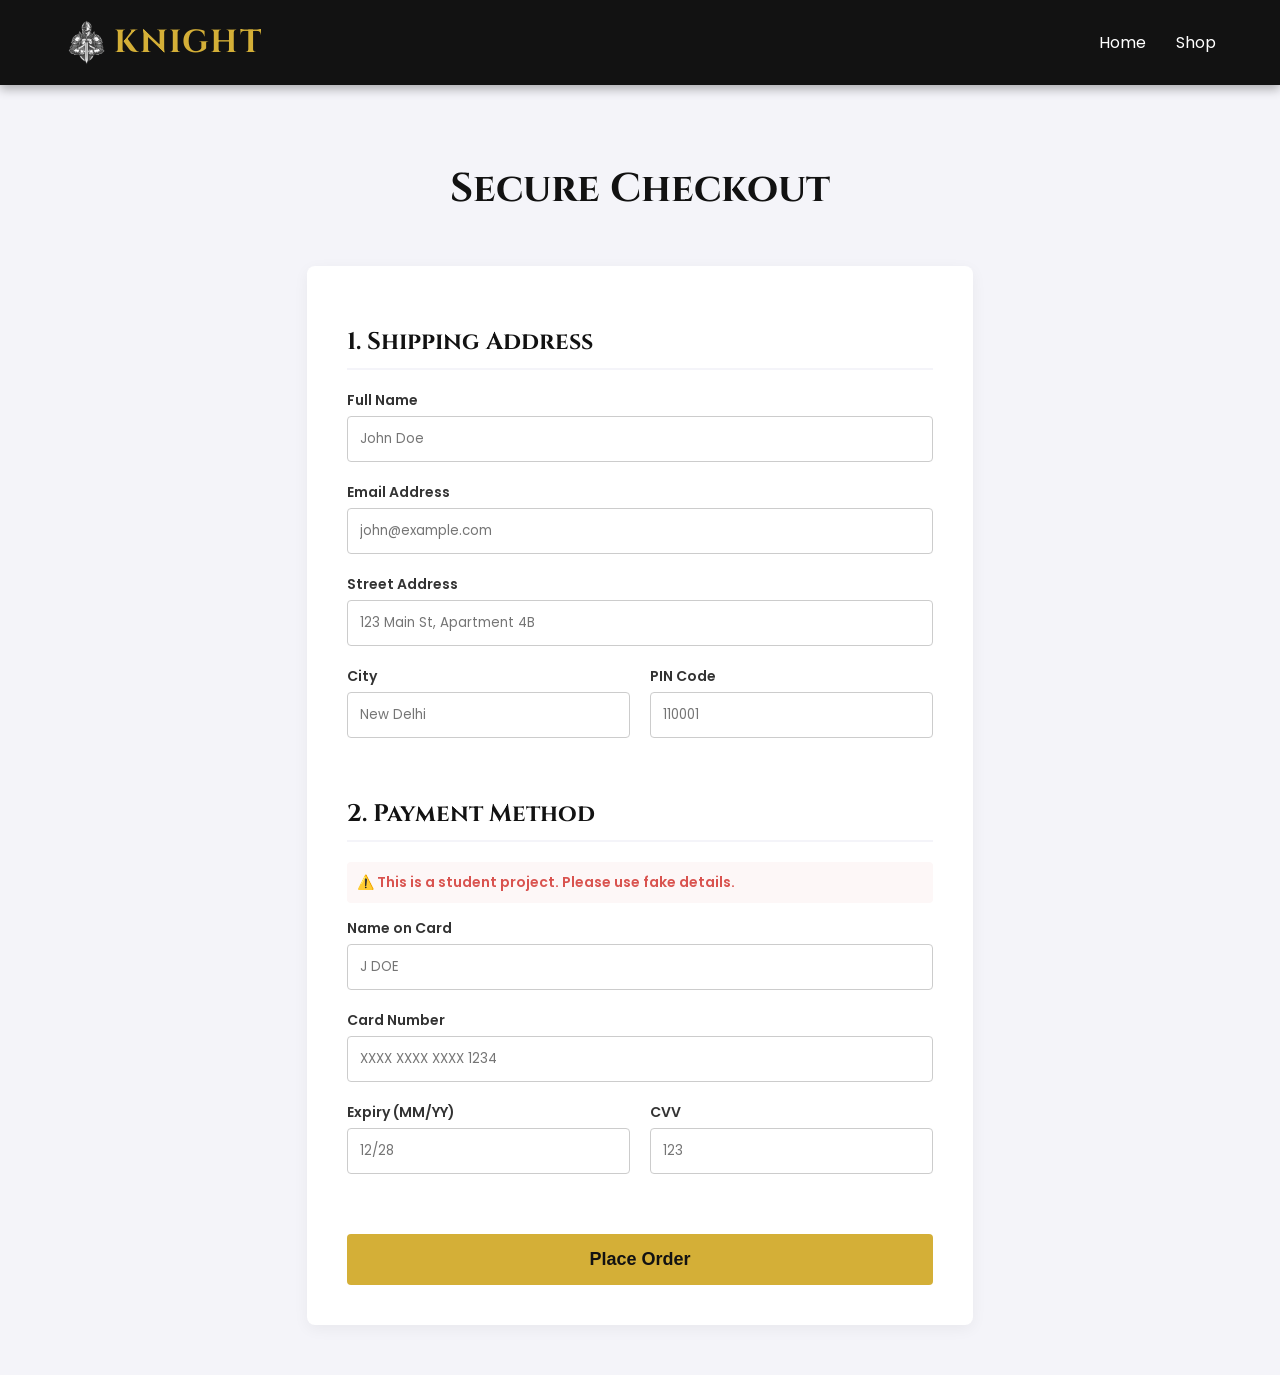
<file: checkout.html>
<!DOCTYPE html>
<html lang="en">

<head>
    <meta charset="UTF-8">
    <meta name="viewport" content="width=device-width, initial-scale=1.0">
    <title>Checkout | Knight</title>
    <link rel="stylesheet" href="style.css">
</head>

<body>

    <header class="knight-header">
        <div class="header-wrapper">
            <a href="index.html" class="logo">
                <img src="images/knight.webp" alt="Logo">
                <span>KNIGHT</span>
            </a>
            <nav class="nav-links">
                <a href="index.html">Home</a>
                <a href="shop.html">Shop</a>
            </nav>
        </div>
    </header>


    <main class="page-container">
        <h1 class="page-title">Secure Checkout</h1>

        <div class="checkout-container">
            <form id="mock-checkout-form">

                <div class="form-section">
                    <h2>1. Shipping Address</h2>
                    <label>Full Name</label>
                    <input type="text" placeholder="John Doe" required>

                    <label>Email Address</label>
                    <input type="email" placeholder="john@example.com" required>

                    <label>Street Address</label>
                    <input type="text" placeholder="123 Main St, Apartment 4B" required>

                    <div class="input-row">
                        <div>
                            <label>City</label>
                            <input type="text" placeholder="New Delhi" required>
                        </div>
                        <div>
                            <label>PIN Code</label>
                            <input type="text" placeholder="110001" required>
                        </div>
                    </div>
                </div>

                <div class="form-section payment-section">
                    <h2>2. Payment Method</h2>
                    <p class="demo-warning">⚠️ This is a student project. Please use fake details.</p>

                    <label>Name on Card</label>
                    <input type="text" placeholder="J DOE" required>

                    <label>Card Number</label>
                    <input type="text" placeholder="XXXX XXXX XXXX 1234" maxlength="19" required>

                    <div class="input-row">
                        <div>
                            <label>Expiry (MM/YY)</label>
                            <input type="text" placeholder="12/28" required>
                        </div>
                        <div>
                            <label>CVV</label>
                            <input type="text" placeholder="123" maxlength="3" required>
                        </div>
                    </div>
                </div>

                <button type="submit" class="hero-btn checkout-submit">Place Order</button>
            </form>
        </div>
    </main>

    <script>
        const checkoutForm = document.getElementById('mock-checkout-form');

        // We tell the form to listen for the "submit" action
        checkoutForm.addEventListener('submit', function (event) {
            // This line stops the page from reloading (which is the default HTML behavior)
            event.preventDefault();

            // Create a fake loading experience
            const submitBtn = document.querySelector('.checkout-submit');
            submitBtn.innerText = "Processing...";
            submitBtn.style.backgroundColor = "#555";

            // Wait 2 seconds, then show the success message!
            setTimeout(() => {
                alert("🎉 SUCCESS! \n\nThank you for testing the Knight E-Commerce project. \n(Note: This was a simulation, no real payment was processed.)");

                // Redirect them back to the home page
                window.location.href = "index.html";
            }, 2000);
        });
    </script>
</body>

</html>
</file>
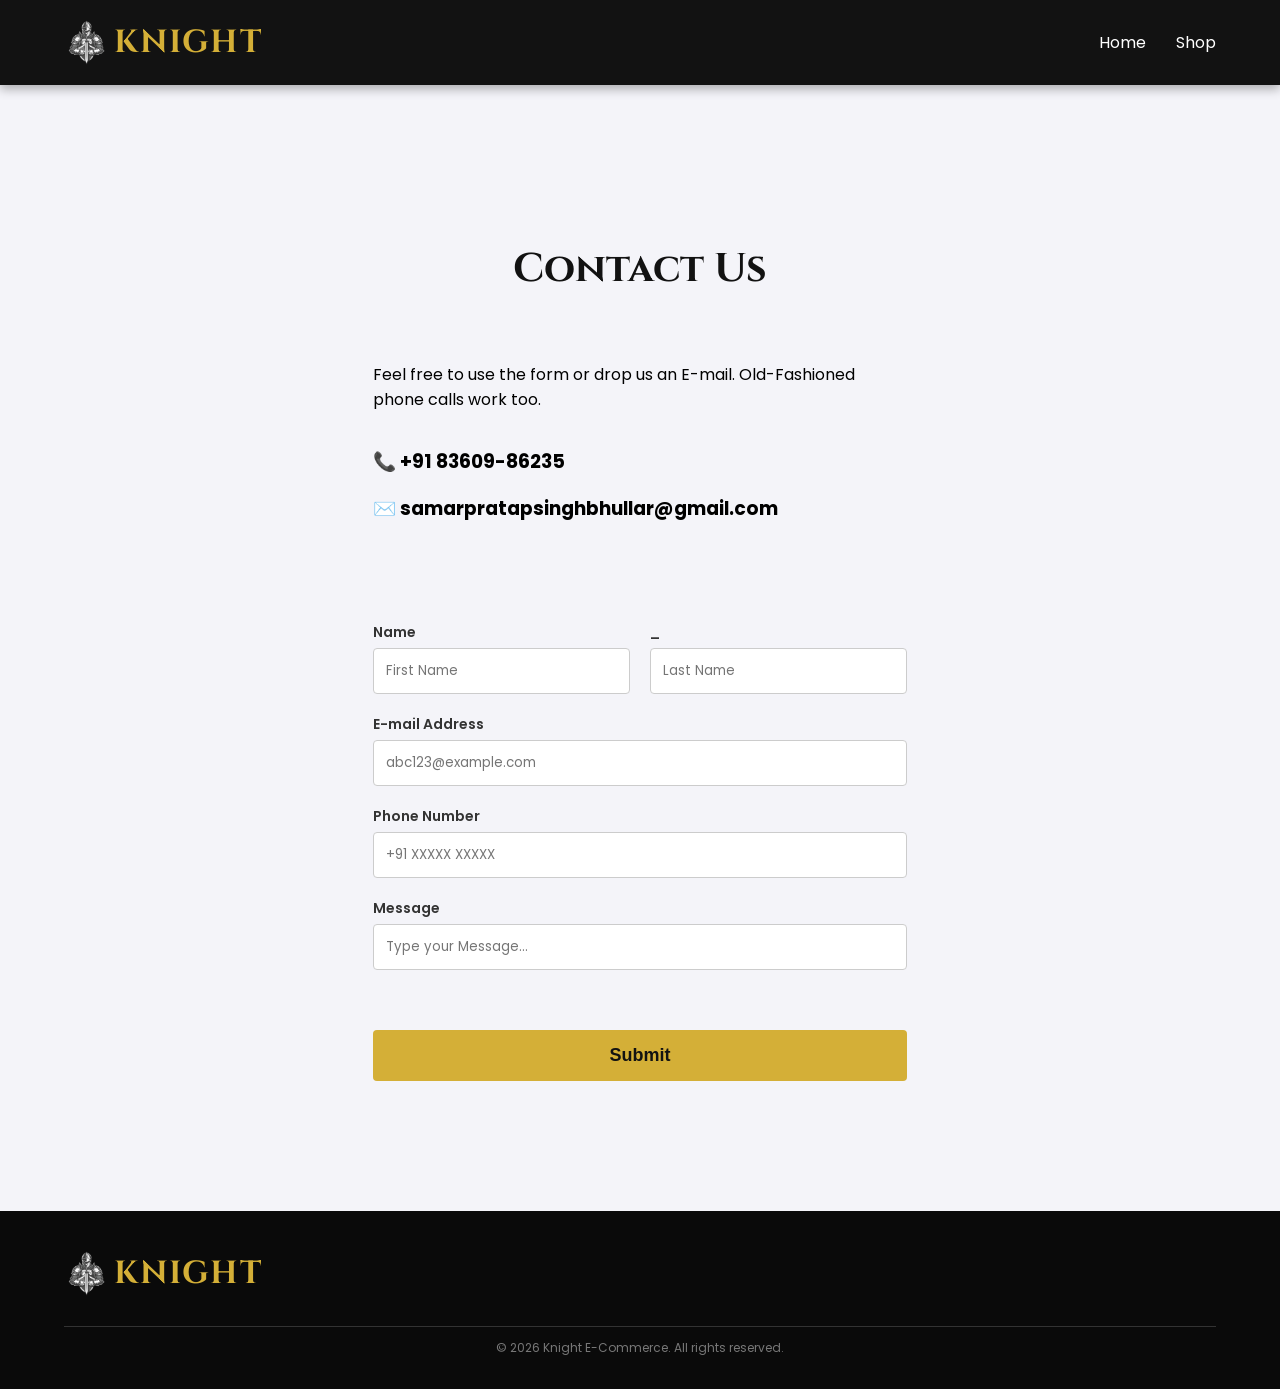
<file: contactus.html>
<!DOCTYPE html>
<html lang="en">

<head>
    <meta charset="UTF-8">
    <meta name="viewport" content="width=device-width, initial-scale=1.0">
    <title>Contact Us | Knight</title>
    <link rel="stylesheet" href="style.css">
</head>

<body>
    <header class="knight-header">
        <div class="header-wrapper">
            <a href="index.html" class="logo">
                <img src="images/knight.webp" alt="Logo">
                <span>KNIGHT</span>
            </a>
            <nav class="nav-links">
                <a href="index.html">Home</a>
                <a href="shop.html">Shop</a>
            </nav>
        </div>
    </header>

    <main class="page-container">

        <div class="contact-section">
            <div class="left-section">
                <h1 class="page-title">Contact Us</h1>
                <p>Feel free to use the form or drop us an E-mail. Old-Fashioned phone calls work too.</p>
                <div>
                    <h3>📞 +91 83609-86235</h3>
                    <h3>✉️ samarpratapsinghbhullar@gmail.com</h3>
                </div>
            </div>
            <div class="right-section">
                <form id="mock-checkout-form">
                    <div class="form-section">
                        <div class="input-row">
                            <div>
                                <label>Name</label>
                                <input type="text" placeholder="First Name" required>
                            </div>
                            <div>
                                <label>_</label>
                                <input type="text" placeholder="Last Name" required>
                            </div>
                        </div>

                        <label>E-mail Address</label>
                        <input type="email" placeholder="abc123@example.com" required>

                        <label>Phone Number</label>
                        <input type="text" placeholder="+91 XXXXX XXXXX" maxlength="15" required>

                        <label>Message</label>
                        <input type="message" placeholder="Type your Message..." required>
                    </div>
                    <button type="submit" class="hero-btn checkout-submit">Submit</button>
                </form>

            </div>
        </div>
    </main>

    <footer class="knight-footer">
        <div class="footer-content">
            <a href="index.html" class="logo">
                <img src="images/knight.webp" alt="logo">
                <span>KNIGHT</span>
            </a>
        </div>
        <div class="footer-bottom">
            <p>&copy; 2026 Knight E-Commerce. All rights reserved.</p>
        </div>
    </footer>

    <script>
        const checkoutForm = document.getElementById('mock-checkout-form');

        // We tell the form to listen for the "submit" action
        checkoutForm.addEventListener('submit', function (event) {
            // This line stops the page from reloading (which is the default HTML behavior)
            event.preventDefault();

            // Create a fake loading experience
            const submitBtn = document.querySelector('.checkout-submit');
            submitBtn.innerText = "Processing...";
            submitBtn.style.backgroundColor = "#555";

            // Wait 2 seconds, then show the success message!
            setTimeout(() => {
                alert("🎉 SUCCESS! \n\nThank you for the Feedback");

                // Redirect them back to the home page
                window.location.href = "index.html";
            }, 2000);
        });
    </script>
</body>


</html>
</file>
<file: style.css>
/* 1. We import some beautiful free fonts from Google */
@import url('https://fonts.googleapis.com/css2?family=Cinzel:wght@700&family=Poppins:wght@300;400;600&display=swap');

/* 2. Basic reset to remove default margins */
body {
    margin: 0;
    padding: 0;
    font-family: 'Poppins', sans-serif;
    background-color: #f4f4f9;
    /* Light gray background for the main page */
    overflow-x: hidden;
    /* Prevent horizontal scroll */
    display: flex;
    flex-direction: column;
    min-height: 100vh;
}


:root {
    --max-content-width: 1440px;
    --section-padding: 50px 5%;
}


/* 3. The Header Container */
.knight-header {
    display: flex;
    justify-content: space-between;
    align-items: center;
    padding: 20px 5%;
    background-color: #121212;
    box-shadow: 0 4px 10px rgba(0, 0, 0, 0.3);
    position: sticky;
    top: 0;
    z-index: 1100;
}

/* Add a wrapper for header content to constrain it on ultra-wide screens */
.header-wrapper {
    display: flex;
    justify-content: space-between;
    align-items: center;
    width: 100%;
    max-width: var(--max-content-width);
    margin: 0 auto;
}


/* 4. The "Knight" Logo Styling */
.logo {
    display: flex;
    align-items: center;
    gap: 5px;
    font-family: 'Cinzel', serif;
    /* A regal, knight-like font */
    font-size: 32px;
    font-weight: 700;
    color: #d4af37;
    /* Metallic Gold color */
    text-decoration: none;
    letter-spacing: 2px;
}

.logo img {
    height: 45px;
    width: auto;
}

/* 5. Navigation Menu (Home, Shop, etc.) */
.nav-links {
    display: flex;
    gap: 30px;
    /* Space between each link */
}

.nav-links a {
    color: #ffffff;
    /* White text */
    text-decoration: none;
    font-size: 16px;
    font-weight: 400;
    transition: color 0.3s ease;
    /* Makes the hover effect smooth */
}

/* 6. Hover effect (when the mouse goes over a link) */
.nav-links a:hover {
    color: #d4af37;
    /* Turns gold */
}

/* 7. Shopping Cart Icon Area */
.cart {
    color: #ffffff;
    font-size: 20px;
    cursor: pointer;
    transition: transform 0.2s ease;
}

.cart:hover {
    transform: scale(1.1);
    /* Makes the cart slightly bigger when hovered */
    color: #d4af37;
}

/* --- NEW CODE FOR THE SHOP PAGE --- */

.shop-container {
    padding: var(--section-padding);
    max-width: var(--max-content-width);
    margin: 0 auto;
    flex: 1;
    /* Pushes footer down */
}



.shop-title {
    font-family: 'Cinzel', serif;
    color: #121212;
    text-align: center;
    font-size: 32px;
    margin-bottom: 40px;
}

/* Creates a responsive grid for products */
.product-grid {
    display: grid;
    grid-template-columns: repeat(auto-fit, minmax(250px, 1fr));
    gap: 30px;
}


/* Styles individual product boxes */
.product-card {
    background-color: #ffffff;
    padding: 20px;
    border-radius: 8px;
    text-align: center;
    box-shadow: 0 4px 8px rgba(0, 0, 0, 0.1);
    transition: transform 0.3s ease;
}

.product-card:hover {
    transform: translateY(-5px);
    /* Makes the card 'lift' up when hovered */
}

/* Product image styling to ensure it fits the card and looks premium */
.product-image {
    background-color: #e0e0e0;
    height: 250px;
    /* Slightly taller for a more premium look */
    width: 100%;
    object-fit: cover;
    /* This ensures the whole product is visible without cropping */
    border-radius: 4px;
    margin-bottom: 15px;
    display: block;
}

.object-fit-cover {
    object-fit: cover;
}

.product-card h3 {
    margin: 10px 0;
    font-size: 20px;
}

.price {
    color: #d4af37;
    /* Gold color for the price */
    font-weight: 600;
    font-size: 18px;
}

/* The Add to Cart Button */
.buy-btn {
    background-color: #121212;
    color: #ffffff;
    border: none;
    padding: 10px 20px;
    font-family: 'Poppins', sans-serif;
    font-size: 14px;
    cursor: pointer;
    border-radius: 4px;
    margin-top: 10px;
    transition: background-color 0.3s ease;
}

.buy-btn:hover {
    background-color: #d4af37;
    color: #121212;
}

.buy-now-btn {
    display: inline-block;
    background-color: #d4af37;
    /* Gold color to stand out */
    color: #121212;
    text-decoration: none;
    padding: 10px 20px;
    font-family: 'Poppins', sans-serif;
    font-size: 14px;
    font-weight: 600;
    border-radius: 4px;
    margin-top: 10px;
    transition: transform 0.2s ease;
}

.buy-now-btn:hover {
    transform: scale(1.05);
    /* Slightly enlarges when hovered */
}

/* --- CART DROPDOWN STYLING --- */
.cart-wrapper {
    position: relative;
    /* Keeps the dropdown anchored to the cart icon */
    display: inline-block;
}

.cart-dropdown {
    display: none;
    /* Hides the dropdown by default */
    position: absolute;
    right: 0;
    top: 40px;
    /* Pushes it just below the cart icon */
    background-color: #ffffff;
    color: #121212;
    min-width: 260px;
    box-shadow: 0 8px 16px rgba(0, 0, 0, 0.2);
    border-radius: 8px;
    padding: 20px;
    z-index: 1000;
    /* Ensures it stays on top of other images */
}

/* We will use JavaScript to add this 'active' class to make it visible */
.cart-dropdown.active {
    display: block;
}

.cart-dropdown h3 {
    margin-top: 0;
    font-size: 18px;
    border-bottom: 2px solid #f4f4f9;
    padding-bottom: 10px;
}

/* Individual item layout in the list */
.cart-item {
    display: flex;
    justify-content: space-between;
    align-items: center;
    margin-bottom: 12px;
    font-size: 14px;
    font-family: 'Poppins', sans-serif;
}

.item-info {
    display: flex;
    flex-direction: column;
}

.remove-btn {
    background: none;
    border: none;
    color: #ff4d4d;
    font-size: 18px;
    cursor: pointer;
    font-weight: bold;
    padding: 0 5px;
    margin-left: 10px;
    transition: color 0.2s ease;
}

.remove-btn:hover {
    color: #cc0000;
}

.cart-total {
    display: none;
    /* Hidden by default, script will set to 'flex' */
    justify-content: space-between;
    align-items: center;
    border-top: 2px solid #f4f4f9;
    padding-top: 15px;
    margin-top: 10px;
    font-weight: 600;
    font-family: 'Poppins', sans-serif;
    color: #121212;
}

.checkout-btn {
    display: block;
    text-align: center;
    background-color: #d4af37;
    color: #121212;
    text-decoration: none;
    padding: 10px;
    margin-top: 15px;
    font-weight: 600;
    border-radius: 4px;
}

/* --- NEW CODE FOR THE HOMEPAGE --- */

/* 1. HERO SECTION */
.hero-section {
    /* We use an Unsplash image for a moody, dark, luxury background */
    background-image: linear-gradient(rgba(0, 0, 0, 0.6), rgba(0, 0, 0, 0.6)), url('https://images.unsplash.com/photo-1492707892479-7bc8d5a4ee93?auto=format&fit=crop&w=1500&q=80');
    background-size: cover;
    background-position: center;
    height: 80vh;
    /* Takes up 80% of the screen height */
    display: flex;
    align-items: center;
    justify-content: center;
    text-align: center;
    color: #ffffff;
    padding: 0 20px;
}

.hero-content h1 {
    font-family: 'Cinzel', serif;
    font-size: 50px;
    margin-bottom: 10px;
}

.hero-content p {
    font-size: 18px;
    max-width: 600px;
    margin: 0 auto 30px auto;
    font-weight: 300;
}

.hero-btn {
    background-color: #d4af37;
    color: #121212;
    text-decoration: none;
    padding: 15px 30px;
    font-size: 16px;
    font-weight: 600;
    border-radius: 4px;
    transition: background-color 0.3s ease;
}

.hero-btn:hover {
    background-color: #ffffff;
}

/* 2. CATEGORIES SECTION */
.categories-section {
    padding: var(--section-padding);
    background-color: #ffffff;
}

.category-grid,
.product-grid {
    max-width: var(--max-content-width);
    margin: 0 auto;
}


.section-title {
    font-family: 'Cinzel', serif;
    text-align: center;
    font-size: 32px;
    margin-bottom: 40px;
    color: #121212;
}

.category-grid {
    display: grid;
    grid-template-columns: repeat(auto-fit, minmax(300px, 1fr));
    gap: 30px;
}

.category-card {
    position: relative;
    border-radius: 8px;
    overflow: hidden;
    text-decoration: none;
}

.category-card img {
    width: 100%;
    border-radius: 8px;
    height: 300px;
    object-fit: cover;
    transition: transform 0.5s ease;
}

.category-card:hover img {
    transform: scale(1.05);
    /* Slow zoom effect on hover */
}

.category-text {
    position: absolute;
    bottom: 20px;
    left: 20px;
    background-color: rgba(18, 18, 18, 0.85);
    color: #d4af37;
    padding: 10px 20px;
    font-family: 'Cinzel', serif;
    font-size: 20px;
    font-weight: 700;
}

/* 3. TRUST FEATURES SECTION */
.features-section {
    display: flex;
    justify-content: space-around;
    flex-wrap: wrap;
    padding: 40px 5%;
    background-color: #121212;
    color: #ffffff;
    text-align: center;
}

.features-wrapper {
    display: flex;
    justify-content: space-around;
    flex-wrap: wrap;
    width: 100%;
    max-width: var(--max-content-width);
    margin: 0 auto;
}


.feature h3 {
    color: #d4af37;
    margin-bottom: 5px;
}

.feature p {
    font-size: 14px;
    color: #aaaaaa;
}

/* 4. FOOTER */
.knight-footer {
    background-color: #0a0a0a;
    color: #ffffff;
    padding: 40px 5% 20px;
    margin-top: auto;
    /* Pushes footer to bottom */
}



.footer-content {
    display: flex;
    justify-content: space-between;
    flex-wrap: wrap;
    gap: 30px;
    border-bottom: 1px solid #333;
    padding-bottom: 30px;
    max-width: var(--max-content-width);
    margin: 0 auto;
}


.footer-brand h2 {
    font-family: 'Cinzel', serif;
    color: #d4af37;
    margin: 0 0 10px 0;
}

.footer-links {
    display: flex;
    flex-direction: column;
}

.footer-links h4 {
    margin-bottom: 15px;
    color: #d4af37;
}

.footer-links a {
    color: #aaaaaa;
    text-decoration: none;
    margin-bottom: 8px;
    font-size: 14px;
    transition: color 0.3s;
}

.footer-links a:hover {
    color: #ffffff;
}



.footer-bottom {
    text-align: center;
    display: flex;
    justify-content: center;
    align-items: center;
    /* margin-top: 20px; */
    font-size: 12px;
    color: #777;
}

/* --- NEW CODE FOR COLLECTIONS & ABOUT PAGES --- */

/* Reusable container for inner pages */
.page-container {
    padding: var(--section-padding);
    background-color: #f4f4f9;
    min-height: 60vh;
    max-width: var(--max-content-width);
    margin: 0 auto;
    flex: 1;
    /* Pushes footer down */
}



.page-title {
    font-family: 'Cinzel', serif;
    font-size: 40px;
    text-align: center;
    color: #121212;
    margin-bottom: 50px;
}

/* Collections Page Layout */
.collection-row {
    display: flex;
    align-items: center;
    gap: 50px;
    margin-bottom: 80px;
    background-color: #ffffff;
    border-radius: 8px;
    overflow: hidden;
    box-shadow: 0 4px 15px rgba(0, 0, 0, 0.05);
}

.collection-row.reverse {
    flex-direction: row-reverse;
    /* Flips the image and text sides */
}

.collection-img {
    width: 50%;
    height: 400px;
    object-fit: cover;
}

.collection-text {
    width: 50%;
    padding: 40px;
}

.collection-text h2 {
    font-family: 'Cinzel', serif;
    font-size: 32px;
    color: #d4af37;
    margin-top: 0;
}

.collection-text p {
    line-height: 1.8;
    color: #555;
    margin-bottom: 25px;
}

/* About Page Layout */
.about-content {
    max-width: 900px;
    margin: 0 auto;
    background-color: #ffffff;
    border-radius: 8px;
    overflow: hidden;
    box-shadow: 0 4px 15px rgba(0, 0, 0, 0.05);
}

.about-hero-img {
    width: 100%;
    height: 400px;
    object-fit: cover;
}

.about-text-box {
    padding: 50px;
}

.about-text-box h2 {
    font-family: 'Cinzel', serif;
    color: #121212;
}

.about-text-box p {
    line-height: 1.8;
    color: #555;
    margin-bottom: 20px;
}

.promise-list {
    list-style-type: none;
    padding: 0;
}

.promise-list li {
    margin-bottom: 10px;
    padding-left: 25px;
    position: relative;
}

.promise-list li::before {
    content: "✓";
    position: absolute;
    left: 0;
    color: #d4af37;
    font-weight: bold;
}

.contact-section {
    display: flex;
    margin: 20px auto;
    justify-content: space-evenly;
    padding: 20px;
    gap: 2%;
    max-width: var(--max-content-width);
    flex-wrap: wrap;
}

.left-section {
    padding: 40px;
    width: 48%;
    display: flex;
    flex-direction: column;
    justify-content: center;
}

.right-section {
    padding: 40px;
    width: 48%;
}

/* =========================================
   MOBILE RESPONSIVENESS (MEDIA QUERIES)
   ========================================= */

/* This rule says: Only apply the CSS inside these brackets if the screen is 768 pixels wide or smaller (tablets and phones) */
@media (max-width: 789px) {

    /* 1. Stack the Header */
    .knight-header {
        padding: 15px;
        gap: 15px;
        position: static;
    }

    .header-wrapper {
        flex-direction: column;
        gap: 15px;
    }


    .logo {
        font-size: 24px;
    }

    .logo img {
        height: 35px;
    }

    .nav-links {
        flex-wrap: wrap;
        /* Allows the menu links to wrap to a new line if they get squeezed */
        justify-content: center;
        gap: 15px;
    }

    /* 2. Shrink the Hero Banner Text */
    .hero-content h1 {
        font-size: 36px;
        /* Makes the massive headline smaller so it fits on a phone screen */
    }

    .hero-content p {
        font-size: 16px;
    }

    /* 3. Stack the Collection Rows and About Layout */
    .collection-row,
    .collection-row.reverse {
        flex-direction: column;
        /* Changes the layout from Side-by-Side to Top-and-Bottom */
    }

    .collection-img,
    .collection-text {
        width: 100%;
        /* Forces the image and the text box to take up the full width of the phone */
    }

    .collection-img {
        height: 300px;
        /* Makes the images a bit shorter so they don't take up the whole screen */
    }

    .collection-text,
    .about-text-box {
        padding: 20px;
        /* Reduces the massive padding we had for desktop */
    }

    /* 4. Center the Footer */
    .footer-content {
        flex-direction: column;
        text-align: center;
        gap: 20px;
    }

    .footer-links {
        align-items: center;
        /* Centers the links under the brand name */
    }

    /* 5. Contact Section Mobile */
    .contact-section {
        padding: 10px;
    }

    .left-section,
    .right-section {
        width: 100%;
        padding: 20px;
        text-align: center;
    }

    /* 6. Form Input Rows Mobile */
    .input-row {
        flex-direction: column;
        gap: 0;
    }

    /* 7. Product Grid Mobile (Straight Line) */
    .product-grid {
        grid-template-columns: 1fr;
        gap: 20px;
    }
}



/* --- NEW CODE FOR CHECKOUT PAGE --- */

.checkout-container {
    max-width: 600px;
    margin: 0 auto;
    background-color: #ffffff;
    padding: 40px;
    border-radius: 8px;
    box-shadow: 0 4px 15px rgba(0, 0, 0, 0.05);
}

.form-section {
    margin-bottom: 40px;
}

.form-section h2 {
    font-family: 'Cinzel', serif;
    color: #121212;
    border-bottom: 2px solid #f4f4f9;
    padding-bottom: 10px;
    margin-bottom: 20px;
}

.demo-warning {
    color: #d9534f;
    font-size: 14px;
    font-weight: 600;
    margin-bottom: 15px;
    background-color: #fdf7f7;
    padding: 10px;
    border-radius: 4px;
}

/* Styling the input boxes */
label {
    display: block;
    font-size: 14px;
    font-weight: 600;
    margin-bottom: 5px;
    color: #333;
}

input[type="text"],
input[type="email"] {
    width: 100%;
    padding: 12px;
    margin-bottom: 20px;
    border: 1px solid #ccc;
    border-radius: 4px;
    font-family: 'Poppins', sans-serif;
    box-sizing: border-box;
    /* Ensures padding doesn't stretch the box */
}

input[type="message"] {
    width: 100%;
    padding: 12px;
    margin-bottom: 20px;
    border: 1px solid #ccc;
    border-radius: 4px;
    font-family: 'Poppins', sans-serif;
    box-sizing: border-box;
}

input:focus {
    outline: none;
    border-color: #d4af37;
    /* Highlights gold when typing */
}

/* Side-by-side inputs for City/Zip and Expiry/CVV */
.input-row {
    display: flex;
    gap: 20px;
}

.input-row div {
    flex: 1;
    /* Makes them take up equal space */
}

.checkout-submit {
    width: 100%;
    border: none;
    cursor: pointer;
    font-size: 18px;
}

/* 5. High Resolution Refinements (e.g. 4K or ultra-wide) */
@media (min-width: 1921px) {
    :root {
        --max-content-width: 1800px;
    }

    .hero-content h1 {
        font-size: 80px;
    }

    .hero-content p {
        font-size: 24px;
        max-width: 800px;
    }

    .section-title,
    .shop-title,
    .page-title {
        font-size: 48px;
    }
}
</file>
